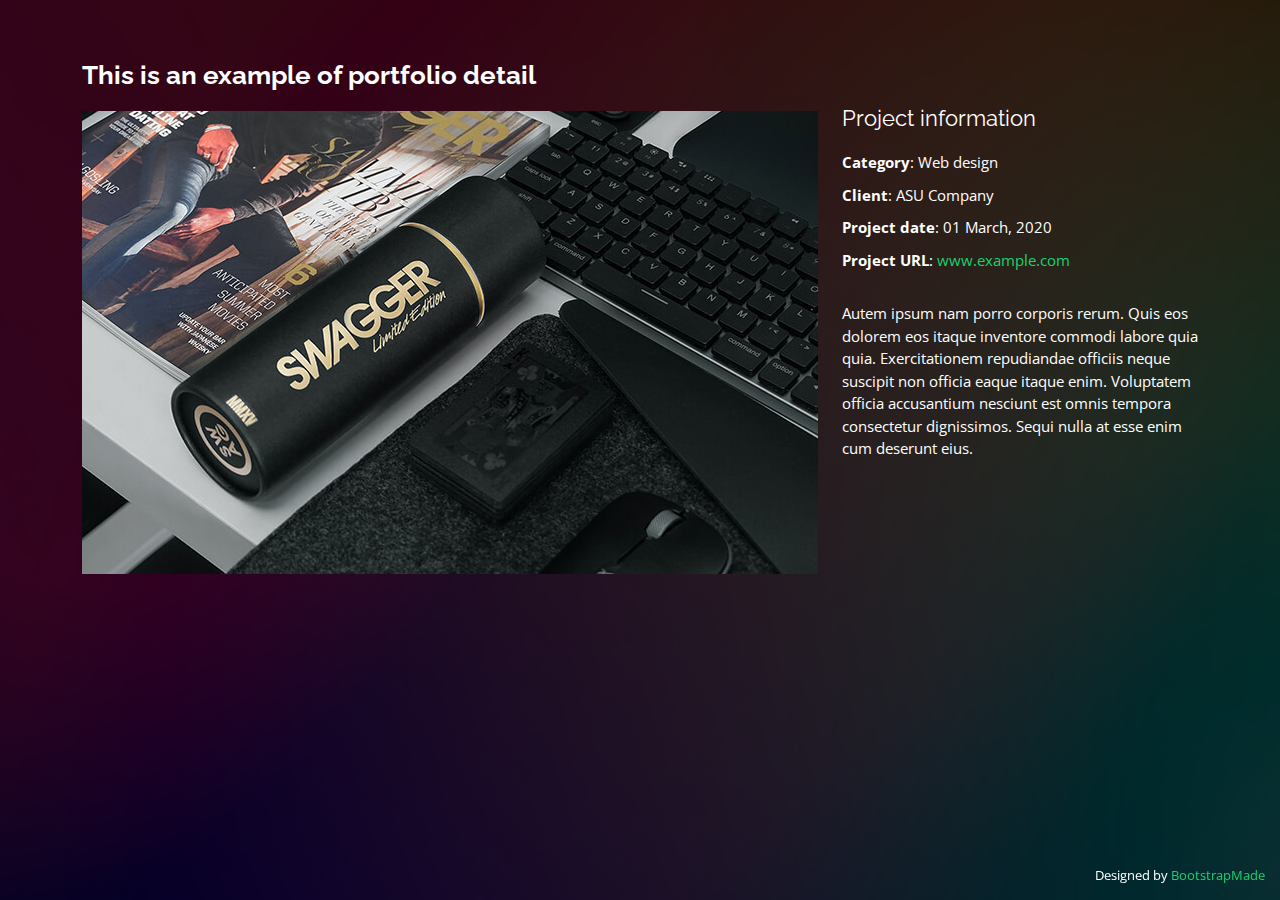
<file: portfolio-details.html>
<!DOCTYPE html>
<html lang="en">

<head>
  <meta charset="utf-8">
  <meta content="width=device-width, initial-scale=1.0" name="viewport">

  <title>Portfolio Details - Personal Bootstrap Template</title>
  <meta content="" name="description">
  <meta content="" name="keywords">

  <!-- Favicons -->
  <link href="assets/img/favicon.png" rel="icon">
  <link href="assets/img/apple-touch-icon.png" rel="apple-touch-icon">

  <!-- Google Fonts -->
  <link
    href="https://fonts.googleapis.com/css?family=Open+Sans:300,300i,400,400i,600,600i,700,700i|Raleway:300,300i,400,400i,500,500i,600,600i,700,700i|Poppins:300,300i,400,400i,500,500i,600,600i,700,700i"
    rel="stylesheet">

  <!-- Vendor CSS Files -->
  <link href="assets/vendor/bootstrap/css/bootstrap.min.css" rel="stylesheet">
  <link href="assets/vendor/bootstrap-icons/bootstrap-icons.css" rel="stylesheet">
  <link href="assets/vendor/boxicons/css/boxicons.min.css" rel="stylesheet">
  <link href="assets/vendor/glightbox/css/glightbox.min.css" rel="stylesheet">
  <link href="assets/vendor/remixicon/remixicon.css" rel="stylesheet">
  <link href="assets/vendor/swiper/swiper-bundle.min.css" rel="stylesheet">

  <!-- Template Main CSS File -->
  <link href="assets/css/style.css" rel="stylesheet">

  <!-- =======================================================
  * Template Name: Personal
  * Updated: May 30 2023 with Bootstrap v5.3.0
  * Template URL: https://bootstrapmade.com/personal-free-resume-bootstrap-template/
  * Author: BootstrapMade.com
  * License: https://bootstrapmade.com/license/
  ======================================================== -->
</head>

<body>

  <main id="main">

    <!-- ======= Portfolio Details ======= -->
    <div id="portfolio-details" class="portfolio-details">
      <div class="container">

        <div class="row">

          <div class="col-lg-8">
            <h2 class="portfolio-title">This is an example of portfolio detail</h2>

            <div class="portfolio-details-slider swiper">
              <div class="swiper-wrapper align-items-center">

                <div class="swiper-slide">
                  <img src="assets/img/portfolio/portfolio-details-1.jpg" alt="">
                </div>

                <div class="swiper-slide">
                  <img src="assets/img/portfolio/portfolio-details-2.jpg" alt="">
                </div>

                <div class="swiper-slide">
                  <img src="assets/img/portfolio/portfolio-details-3.jpg" alt="">
                </div>

              </div>
              <div class="swiper-pagination"></div>
            </div>

          </div>

          <div class="col-lg-4 portfolio-info">
            <h3>Project information</h3>
            <ul>
              <li><strong>Category</strong>: Web design</li>
              <li><strong>Client</strong>: ASU Company</li>
              <li><strong>Project date</strong>: 01 March, 2020</li>
              <li><strong>Project URL</strong>: <a href="#">www.example.com</a></li>
            </ul>

            <p>
              Autem ipsum nam porro corporis rerum. Quis eos dolorem eos itaque inventore commodi labore quia quia.
              Exercitationem repudiandae officiis neque suscipit non officia eaque itaque enim. Voluptatem officia
              accusantium nesciunt est omnis tempora consectetur dignissimos. Sequi nulla at esse enim cum deserunt
              eius.
            </p>
          </div>

        </div>

      </div>
    </div><!-- End Portfolio Details -->

  </main><!-- End #main -->

  <div class="credits">
    <!-- All the links in the footer should remain intact. -->
    <!-- You can delete the links only if you purchased the pro version. -->
    <!-- Licensing information: https://bootstrapmade.com/license/ -->
    <!-- Purchase the pro version with working PHP/AJAX contact form: https://bootstrapmade.com/personal-free-resume-bootstrap-template/ -->
    Designed by <a href="https://bootstrapmade.com/">BootstrapMade</a>
  </div>

  <!-- Vendor JS Files -->
  <script src="assets/vendor/purecounter/purecounter_vanilla.js"></script>
  <script src="assets/vendor/bootstrap/js/bootstrap.bundle.min.js"></script>
  <script src="assets/vendor/glightbox/js/glightbox.min.js"></script>
  <script src="assets/vendor/isotope-layout/isotope.pkgd.min.js"></script>
  <script src="assets/vendor/swiper/swiper-bundle.min.js"></script>
  <script src="assets/vendor/waypoints/noframework.waypoints.js"></script>
  <script src="assets/vendor/php-email-form/validate.js"></script>

  <!-- Template Main JS File -->
  <script src="assets/js/main.js"></script>

</body>

</html>
</file>
<file: assets/css/style.css>
/**
* Template Name: Personal
* Updated: May 30 2023 with Bootstrap v5.3.0
* Template URL: https://bootstrapmade.com/personal-free-resume-bootstrap-template/
* Author: BootstrapMade.com
* License: https://bootstrapmade.com/license/
*/

/*--------------------------------------------------------------
# General
--------------------------------------------------------------*/
body {
  font-family: "Open Sans", sans-serif;
  background-color: #040404;
  color: #fff;
  position: relative;
  background: transparent;
}

body::before {
  content: "";
  position: fixed;
  background: #040404 url("./../img/codioful-formerly-gradienta-ix_kUDzCczo-unsplash.jpg");
  background-size: cover;
  /* background-color: #4158d0; */
  /* background-image: linear-gradient(43deg,
      #4158d0 0%,
      #c850c0 46%,
      #ffcc70 100%); */

  left: 0;
  right: 0;
  top: 0;
  height: 100vh;

  z-index: -1;
}

@media (min-width: 1024px) {
  body::before {
    background-attachment: fixed;
  }
}

a {
  color: #18d26e;
  text-decoration: none;
}

a:hover {
  color: #35e888;
  text-decoration: none;
}

h1,
h2,
h3,
h4,
h5,
h6 {
  font-family: "Raleway", sans-serif;
}

/*--------------------------------------------------------------
# Header
--------------------------------------------------------------*/
#header {
  transition: ease-in-out 0.3s;
  position: relative;
  height: 100vh;
  display: flex;
  align-items: center;
  z-index: 997;
  overflow-y: auto;

}

#header * {
  transition: ease-in-out 0.3s;
}

#header h1 {
  font-size: 48px;
  margin: 0;
  padding: 0;
  line-height: 1;
  font-weight: 700;
  font-family: "Poppins", sans-serif;
}

#header h1 a,
#header h1 a:hover {
  color: #fff;
  line-height: 1;
  display: inline-block;
}

#header h2 {
  font-size: 24px;
  margin-top: 20px;
  color: rgba(255, 255, 255, 0.8);
}

#header h2 span {
  color: #fff;
  border-bottom: 2px solid #18d26e;
  padding-bottom: 6px;
}

#header img {
  padding: 0;
  margin: 0;
}

#header .social-links {
  margin-top: 40px;
  display: flex;
}

#header .social-links a {
  font-size: 16px;
  display: flex;
  justify-content: center;
  align-items: center;
  background: rgba(255, 255, 255, 0.1);
  color: #fff;
  line-height: 1;
  margin-right: 8px;
  border-radius: 50%;
  width: 40px;
  height: 40px;
}

#header .social-links a:hover {
  background: #18d26e;
}

@media (max-width: 992px) {
  #header h1 {
    font-size: 36px;
  }

  #header h2 {
    font-size: 20px;
    line-height: 30px;
  }

  #header .social-links {
    margin-top: 15px;
  }

  #header .container {
    display: flex;
    flex-direction: column;
    align-items: center;
  }
}

/* Header Top */
#header.header-top {
  height: 80px;
  position: fixed;
  left: 0;
  top: 0;
  right: 0;
  background: rgba(0, 0, 0, 0.9);
}

#header.header-top .social-links,
#header.header-top h2 {
  display: none;
}

#header.header-top h1 {
  margin-right: auto;
  font-size: 36px;
}

#header.header-top .container {
  display: flex;
  align-items: center;
}

#header.header-top .navbar {
  margin: 0;
}

@media (max-width: 768px) {
  #header.header-top {
    height: 60px;
  }

  #header.header-top h1 {
    font-size: 26px;
  }
}

/*--------------------------------------------------------------
# Navigation Menu
--------------------------------------------------------------*/
/**
* Desktop Navigation 
*/
.navbar {
  padding: 0;
  margin-top: 35px;
}

.navbar ul {
  margin: 0;
  padding: 0;
  display: flex;
  list-style: none;
  align-items: center;
}

.navbar li {
  position: relative;
}

.navbar li+li {
  margin-left: 30px;
}

.navbar a,
.navbar a:focus {
  display: flex;
  align-items: center;
  justify-content: space-between;
  padding: 0;
  font-family: "Poppins", sans-serif;
  font-size: 16px;
  font-weight: 400;
  color: rgba(255, 255, 255, 0.7);
  white-space: nowrap;
  transition: 0.3s;
}

.navbar a i,
.navbar a:focus i {
  font-size: 12px;
  line-height: 0;
  margin-left: 5px;
}

.navbar a:before {
  content: "";
  position: absolute;
  width: 0;
  height: 2px;
  bottom: -4px;
  left: 0;
  background-color: #18d26e;
  visibility: hidden;
  width: 0px;
  transition: all 0.3s ease-in-out 0s;
}

.navbar a:hover:before,
.navbar li:hover>a:before,
.navbar .active:before {
  visibility: visible;
  width: 25px;
}

.navbar a:hover,
.navbar .active,
.navbar .active:focus,
.navbar li:hover>a {
  color: #fff;
}

/**
* Mobile Navigation 
*/
.mobile-nav-toggle {
  color: #fff;
  font-size: 28px;
  cursor: pointer;
  display: none;
  line-height: 0;
  transition: 0.5s;
  position: fixed;
  right: 15px;
  top: 15px;
}

@media (max-width: 991px) {
  .mobile-nav-toggle {
    display: block;
  }

  .navbar ul {
    display: none;
  }
}

.navbar-mobile {
  position: fixed;
  overflow: hidden;
  top: 0;
  right: 0;
  left: 0;
  bottom: 0;
  background: rgba(0, 0, 0, 0.9);
  transition: 0.3s;
  z-index: 999;
  margin-top: 0;
}

.navbar-mobile .mobile-nav-toggle {
  position: absolute;
  top: 15px;
  right: 15px;
}

.navbar-mobile ul {
  display: block;
  position: absolute;
  top: 55px;
  right: 15px;
  bottom: 45px;
  left: 15px;
  padding: 10px 0;
  overflow-y: auto;
  transition: 0.3s;
  border: 2px solid rgba(255, 255, 255, 0.2);
}

.navbar-mobile li {
  padding: 12px 20px;
}

.navbar-mobile li+li {
  margin: 0;
}

.navbar-mobile a,
.navbar-mobile a:focus {
  font-size: 16px;
  position: relative;
}

/*--------------------------------------------------------------
# Sections General
--------------------------------------------------------------*/
section {
  overflow: hidden;
  position: absolute;
  width: 100%;
  top: 140px;
  bottom: 100%;
  opacity: 0;
  transition: ease-in-out 0.4s;
  z-index: 2;
}

section.section-show {
  top: 100px;
  bottom: auto;
  opacity: 1;
  padding-bottom: 45px;
}

section .container {
  background: rgba(0, 0, 0, 0.9);
  padding: 30px;
}

@media (max-width: 768px) {
  section {
    top: 120px;
  }

  section.section-show {
    top: 80px;
  }
}

.section-title h2 {
  font-size: 14px;
  font-weight: 500;
  padding: 0;
  line-height: 1px;
  margin: 0 0 20px 0;
  letter-spacing: 2px;
  text-transform: uppercase;
  color: #aaaaaa;
  font-family: "Poppins", sans-serif;
}

.section-title h2::after {
  content: "";
  width: 120px;
  height: 1px;
  display: inline-block;
  background: #4ceb95;
  margin: 4px 10px;
}

.section-title p {
  margin: 0;
  margin: -15px 0 15px 0;
  font-size: 36px;
  font-weight: 700;
  text-transform: uppercase;
  font-family: "Poppins", sans-serif;
  color: #fff;
}

/*--------------------------------------------------------------
# About
--------------------------------------------------------------*/
.about-me .content h3 {
  font-weight: 700;
  font-size: 26px;
  color: #18d26e;
}

.about-me .content ul {
  list-style: none;
  padding: 0;
}

.about-me .content ul li {
  margin-bottom: 20px;
  display: flex;
  align-items: center;
}

.about-me .content ul strong {
  margin-right: 10px;
}

.about-me .content ul i {
  font-size: 16px;
  margin-right: 5px;
  color: #18d26e;
  line-height: 0;
}

.about-me .content p:last-child {
  margin-bottom: 0;
}

/*--------------------------------------------------------------
# Counts
--------------------------------------------------------------*/
.counts {
  padding: 70px 0 60px;
}

.counts .count-box {
  padding: 30px 30px 25px 30px;
  width: 100%;
  position: relative;
  text-align: center;
  background: rgba(255, 255, 255, 0.08);
}

.counts .count-box i {
  position: absolute;
  top: -25px;
  left: 50%;
  transform: translateX(-50%);
  font-size: 24px;
  background: rgba(255, 255, 255, 0.1);
  padding: 12px;
  color: #18d26e;
  border-radius: 50px;
  line-height: 0;
}

.counts .count-box span {
  font-size: 36px;
  display: block;
  font-weight: 600;
  color: #fff;
}

.counts .count-box p {
  padding: 0;
  margin: 0;
  font-family: "Raleway", sans-serif;
  font-size: 14px;
}

/*--------------------------------------------------------------
# Skills
--------------------------------------------------------------*/
.skills .progress {
  height: 60px;
  display: block;
  background: none;
  border-radius: 0;
}

.skills .progress .skill {
  padding: 10px 0;
  margin: 0;
  text-transform: uppercase;
  display: block;
  font-weight: 600;
  font-family: "Poppins", sans-serif;
  color: #fff;
}

.skills .progress .skill .val {
  float: right;
  font-style: normal;
}

.skills .progress-bar-wrap {
  background: rgba(255, 255, 255, 0.2);
}

.skills .progress-bar {
  width: 1px;
  height: 10px;
  transition: 0.9s;
  background-color: #18d26e;
}

/*--------------------------------------------------------------
# Interests
--------------------------------------------------------------*/
.interests .icon-box {
  display: flex;
  align-items: center;
  padding: 20px;
  border-radius: 10px;
  height: 82px;
  background: rgba(255, 255, 255, 0.08);
  transition: ease-in-out 0.3s;
}

.interests .icon-box i {
  font-size: 21px;
  padding-right: 10px;
  line-height: 1;
}

.interests .icon-box h3 {
  font-weight: 700;
  margin: 0;
  padding: 0;
  line-height: 1;
  font-size: 20px;
  color: #fff;
}

.interests .icon-box:hover {
  background: rgba(255, 255, 255, 0.12);
}

/*--------------------------------------------------------------
# Testimonials
--------------------------------------------------------------*/
.testimonials .testimonials-carousel,
.testimonials .testimonials-slider {
  overflow: hidden;
}

.testimonials .testimonial-item {
  box-sizing: content-box;
  min-height: 320px;
}

.testimonials .testimonial-item .testimonial-img {
  width: 90px;
  border-radius: 50%;
  margin: -40px 0 0 40px;
  position: relative;
  z-index: 2;
  border: 6px solid rgba(255, 255, 255, 0.12);
}

.testimonials .testimonial-item h3 {
  font-size: 18px;
  font-weight: bold;
  margin: 10px 0 5px 45px;
  color: #fff;
}

.testimonials .testimonial-item h4 {
  font-size: 14px;
  color: #999;
  margin: 0 0 0 45px;
}

.testimonials .testimonial-item .quote-icon-left,
.testimonials .testimonial-item .quote-icon-right {
  color: rgba(255, 255, 255, 0.25);
  font-size: 26px;
}

.testimonials .testimonial-item .quote-icon-left {
  display: inline-block;
  left: -5px;
  position: relative;
}

.testimonials .testimonial-item .quote-icon-right {
  display: inline-block;
  right: -5px;
  position: relative;
  top: 10px;
}

.testimonials .testimonial-item p {
  font-style: italic;
  margin: 0 15px 0 15px;
  padding: 20px 20px 60px 20px;
  background: rgba(255, 255, 255, 0.1);
  position: relative;
  border-radius: 6px;
  position: relative;
  z-index: 1;
}

.testimonials .swiper-pagination {
  margin-top: 20px;
  position: relative;
}

.testimonials .swiper-pagination .swiper-pagination-bullet {
  width: 12px;
  height: 12px;
  opacity: 1;
  background-color: rgba(255, 255, 255, 0.3);
}

.testimonials .swiper-pagination .swiper-pagination-bullet-active {
  background-color: #18d26e;
}

/*--------------------------------------------------------------
# Resume
--------------------------------------------------------------*/
.resume .resume-title {
  font-size: 26px;
  font-weight: 700;
  margin-top: 20px;
  margin-bottom: 20px;
  color: #fff;
}

.resume .resume-item {
  padding: 0 0 20px 20px;
  margin-top: -2px;
  border-left: 2px solid rgba(255, 255, 255, 0.2);
  position: relative;
}

.resume .resume-item h4 {
  line-height: 18px;
  font-size: 18px;
  font-weight: 600;
  text-transform: uppercase;
  font-family: "Poppins", sans-serif;
  color: #18d26e;
  margin-bottom: 10px;
}

.resume .resume-item h5 {
  font-size: 16px;
  background: rgba(255, 255, 255, 0.15);
  padding: 5px 15px;
  display: inline-block;
  font-weight: 600;
  margin-bottom: 10px;
}

.resume .resume-item ul {
  padding-left: 20px;
}

.resume .resume-item ul li {
  padding-bottom: 10px;
}

.resume .resume-item:last-child {
  padding-bottom: 0;
}

.sidebyside {
  display: flex;
  gap: 140px;
}

.resume .resume-item::before {
  content: "";
  position: absolute;
  width: 16px;
  height: 16px;
  border-radius: 50px;
  left: -9px;
  top: 0;
  background: #18d26e;
  border: 2px solid #18d26e;
}

/*--------------------------------------------------------------
# Services
--------------------------------------------------------------*/
.services .icon-box {
  text-align: center;
  background: rgba(204, 204, 204, 0.1);
  padding: 80px 20px;
  transition: all ease-in-out 0.3s;
}

.services .icon-box .icon {
  margin: 0 auto;
  width: 64px;
  height: 64px;
  background: #18d26e;
  border-radius: 5px;
  transition: all 0.3s ease-out 0s;
  display: flex;
  align-items: center;
  justify-content: center;
  margin-bottom: 20px;
  transform-style: preserve-3d;
}

.services .icon-box .icon i {
  color: #fff;
  font-size: 28px;
}

.services .icon-box .icon::before {
  position: absolute;
  content: "";
  left: -8px;
  top: -8px;
  height: 100%;
  width: 100%;
  background: rgba(255, 255, 255, 0.15);
  border-radius: 5px;
  transition: all 0.3s ease-out 0s;
  transform: translateZ(-1px);
}

.services .icon-box h4 {
  font-weight: 700;
  margin-bottom: 15px;
  font-size: 24px;
}

.services .icon-box h4 a {
  color: #fff;
}

.services .icon-box p {
  line-height: 24px;
  font-size: 14px;
  margin-bottom: 0;
}

.services .icon-box:hover {
  background: #18d26e;
  border-color: #18d26e;
}

.services .icon-box:hover .icon {
  background: #fff;
}

.services .icon-box:hover .icon i {
  color: #18d26e;
}

.services .icon-box:hover .icon::before {
  background: #35e888;
}

.services .icon-box:hover h4 a,
.services .icon-box:hover p {
  color: #fff;
}

/*--------------------------------------------------------------
# Portfolio
--------------------------------------------------------------*/
.portfolio .portfolio-item {
  margin-bottom: 30px;
}

.portfolio #portfolio-flters {
  padding: 0;
  margin: 0 auto 15px auto;
  list-style: none;
  text-align: center;
  border-radius: 50px;
  padding: 2px 15px;
}

.portfolio #portfolio-flters li {
  cursor: pointer;
  display: inline-block;
  padding: 8px 16px 10px 16px;
  font-size: 14px;
  font-weight: 600;
  line-height: 1;
  text-transform: uppercase;
  color: #fff;
  background: rgba(255, 255, 255, 0.1);
  margin: 0 3px 10px 3px;
  transition: all 0.3s ease-in-out;
  border-radius: 4px;
}

.portfolio #portfolio-flters li:hover,
.portfolio #portfolio-flters li.filter-active {
  background: #18d26e;
}

.portfolio #portfolio-flters li:last-child {
  margin-right: 0;
}

.portfolio .portfolio-wrap {
  transition: 0.3s;
  position: relative;
  overflow: hidden;
  z-index: 1;
  background: rgba(0, 0, 0, 0.6);
}

/* .portfolio .portfolio-wrap::before {
  content: "";
 background: rgba(0, 0, 0, 0.6); 
  position: absolute;
  left: 30px;
  right: 30px;
  top: 30px;
  bottom: 30px;
  transition: all ease-in-out 0.3s;
  z-index: 2;
  opacity: 0;
} */

/* .portfolio .portfolio-wrap .portfolio-info {
  opacity: 0;
  position: absolute;
  top: 0;
  left: 0;
  right: 0;
  bottom: 0;
  text-align: center;
  z-index: 3;
  transition: all ease-in-out 0.3s;
  display: flex;
  flex-direction: column;
  justify-content: center;
  align-items: center;
} */

.portfolio .portfolio-wrap .portfolio-info::before {
  display: block;
  content: "";
  width: 48px;
  height: 48px;
  position: absolute;
  /* top: 35px;
  left: 35px; */
  /* border-top: 3px solid #fff;
  border-left: 3px solid #fff;
  transition: all 0.5s ease 0s; */
  /* z-index: 9994; */
}

.portfolio .portfolio-wrap .portfolio-info::after {
  display: block;
  content: "";

  width: 48px;
  height: 48px;
  position: absolute;
  bottom: 35px;
  right: 35px;
  /* border-bottom: 3px solid #fff;
  border-right: 3px solid #fff; */
  transition: all 0.5s ease 0s;
  z-index: 9994;
}

.portfolio .portfolio-wrap .portfolio-info h4 {
  font-size: 20px;
  color: #fff;
  font-weight: 600;
}

.portfolio .portfolio-wrap .portfolio-info p {
  color: #ffffff;
  font-size: 14px;
  text-transform: uppercase;
  padding: 0;
  margin: 0;
}

.portfolio .portfolio-wrap .portfolio-links {
  text-align: center;
  z-index: 4;
}

.portfolio .portfolio-wrap .portfolio-links a {

  margin: 0 2px;
  font-size: 28px;
  display: inline-block;
  transition: 0.3s;
}

.portfolio .portfolio-wrap .portfolio-links a:hover {
  color: #63eda3;


}

.portfolio .portfolio-wrap:hover::before {
  top: 0;
  left: 0;
  right: 0;
  bottom: 0;
  opacity: 1;
}


.portfolio .portfolio-wrap:hover .portfolio-info {
  opacity: 1;
}

.portfolio .portfolio-wrap:hover .portfolio-info::before {
  top: 15px;
  left: 15px;
}

.portfolio .portfolio-wrap:hover .portfolio-info::after {
  bottom: 15px;
  right: 15px;
}

/*--------------------------------------------------------------
# Portfolio Details
--------------------------------------------------------------*/
.portfolio-details {
  padding-top: 40px;
  background: rgba(0, 0, 0, 0.8);
  position: fixed;
  left: 0;
  right: 0;
  top: 0;
  bottom: 0;
  overflow-y: auto;
}

.portfolio-details .container {
  padding-top: 20px;
  padding-bottom: 40px;
}

.portfolio-details .portfolio-title {
  font-size: 26px;
  font-weight: 700;
  margin-bottom: 20px;
}

.portfolio-details .portfolio-info {
  padding-top: 45px;
}

.portfolio-details .portfolio-info h3 {
  font-size: 22px;
  font-weight: 400;
  margin-bottom: 20px;
}

.portfolio-details .portfolio-info ul {
  list-style: none;
  padding: 0;
  font-size: 15px;
}

.portfolio-details .portfolio-info ul li+li {
  margin-top: 10px;
}

.portfolio-details .portfolio-info p {
  font-size: 15px;
  padding: 15px 0 0 0;
}

@media (max-width: 992px) {
  .portfolio-details .portfolio-info {
    padding-top: 20px;
  }
}

.portfolio-details .swiper-pagination {
  margin-top: 20px;
  position: relative;
}

.portfolio-details .swiper-pagination .swiper-pagination-bullet {
  width: 12px;
  height: 12px;
  opacity: 1;
  background-color: rgba(255, 255, 255, 0.3);
}

.portfolio-details .swiper-pagination .swiper-pagination-bullet-active {
  background-color: #18d26e;
}

/*--------------------------------------------------------------
# Contact
--------------------------------------------------------------*/
.contact .info-box {
  color: #444444;
  padding: 20px;
  width: 100%;
  background: rgba(255, 255, 255, 0.08);
}

.contact .info-box i.bx {
  font-size: 24px;
  color: #18d26e;
  border-radius: 50%;
  padding: 14px;
  float: left;
  background: rgba(255, 255, 255, 0.1);
}

.contact .info-box h3 {
  font-size: 20px;
  color: rgba(255, 255, 255, 0.5);
  font-weight: 700;
  margin: 10px 0 8px 68px;
}

.contact .info-box p {
  padding: 0;
  color: #fff;
  line-height: 24px;
  font-size: 18px;
  margin: 0 0 0 68px;
}

.contact .info-box .social-links {
  margin: 5px 0 0 68px;
  display: flex;
}

.contact .info-box .social-links a {
  font-size: 18px;
  display: inline-block;
  color: #fff;
  line-height: 1;
  margin-right: 12px;
  transition: 0.3s;
}

.contact .info-box .social-links a:hover {
  color: #18d26e;
}

.contact .php-email-form {
  padding: 30px;
  background: rgba(255, 255, 255, 0.08);
}

.contact .php-email-form .error-message {
  display: none;
  background: rgba(255, 255, 255, 0.08);
  background: #ed3c0d;
  text-align: left;
  padding: 15px;
  font-weight: 600;
}

.contact .php-email-form .error-message br+br {
  margin-top: 25px;
}

.contact .php-email-form .sent-message {
  display: none;
  background: rgba(255, 255, 255, 0.08);
  background: #18d26e;
  text-align: center;
  padding: 15px;
  font-weight: 600;
}

.contact .php-email-form .loading {
  display: none;
  background: rgba(255, 255, 255, 0.08);
  text-align: center;
  padding: 15px;
}

.contact .php-email-form .loading:before {
  content: "";
  display: inline-block;
  border-radius: 50%;
  width: 24px;
  height: 24px;
  margin: 0 10px -6px 0;
  border: 3px solid #18d26e;
  border-top-color: #eee;
  animation: animate-loading 1s linear infinite;
}

.contact .php-email-form input,
.contact .php-email-form textarea {
  border-radius: 0;
  box-shadow: none;
  font-size: 14px;
  background: rgba(255, 255, 255, 0.08);
  border: 0;
  transition: 0.3s;
  color: #fff;
}

.contact .php-email-form input:focus,
.contact .php-email-form textarea:focus {
  background-color: rgba(255, 255, 255, 0.11);
}

.contact .php-email-form input::-moz-placeholder,
.contact .php-email-form textarea::-moz-placeholder {
  color: rgba(255, 255, 255, 0.3);
  opacity: 1;
}

.contact .php-email-form input::placeholder,
.contact .php-email-form textarea::placeholder {
  color: rgba(255, 255, 255, 0.3);
  opacity: 1;
}

.contact .php-email-form input {
  padding: 10px 15px;
}

.contact .php-email-form textarea {
  padding: 12px 15px;
}

.contact .php-email-form button[type=submit] {
  background: #18d26e;
  border: 0;
  padding: 10px 30px;
  color: #fff;
  transition: 0.4s;
  border-radius: 4px;
}

.contact .php-email-form button[type=submit]:hover {
  background: #15bb62;
}

@keyframes animate-loading {
  0% {
    transform: rotate(0deg);
  }

  100% {
    transform: rotate(360deg);
  }
}

/*--------------------------------------------------------------
# Credits
--------------------------------------------------------------*/
.credits {
  position: fixed;
  right: 0;
  left: 0;
  bottom: 0;
  padding: 15px;
  text-align: right;
  font-size: 13px;
  color: #fff;
  z-index: 999999;
}

@media (max-width: 992px) {
  .credits {
    text-align: center;
    padding: 10px;
    background: rgba(0, 0, 0, 0.8);
  }
}

.credits a {
  color: #18d26e;
  transition: 0.3s;
}

.credits a:hover {
  color: #fff;
}
</file>
